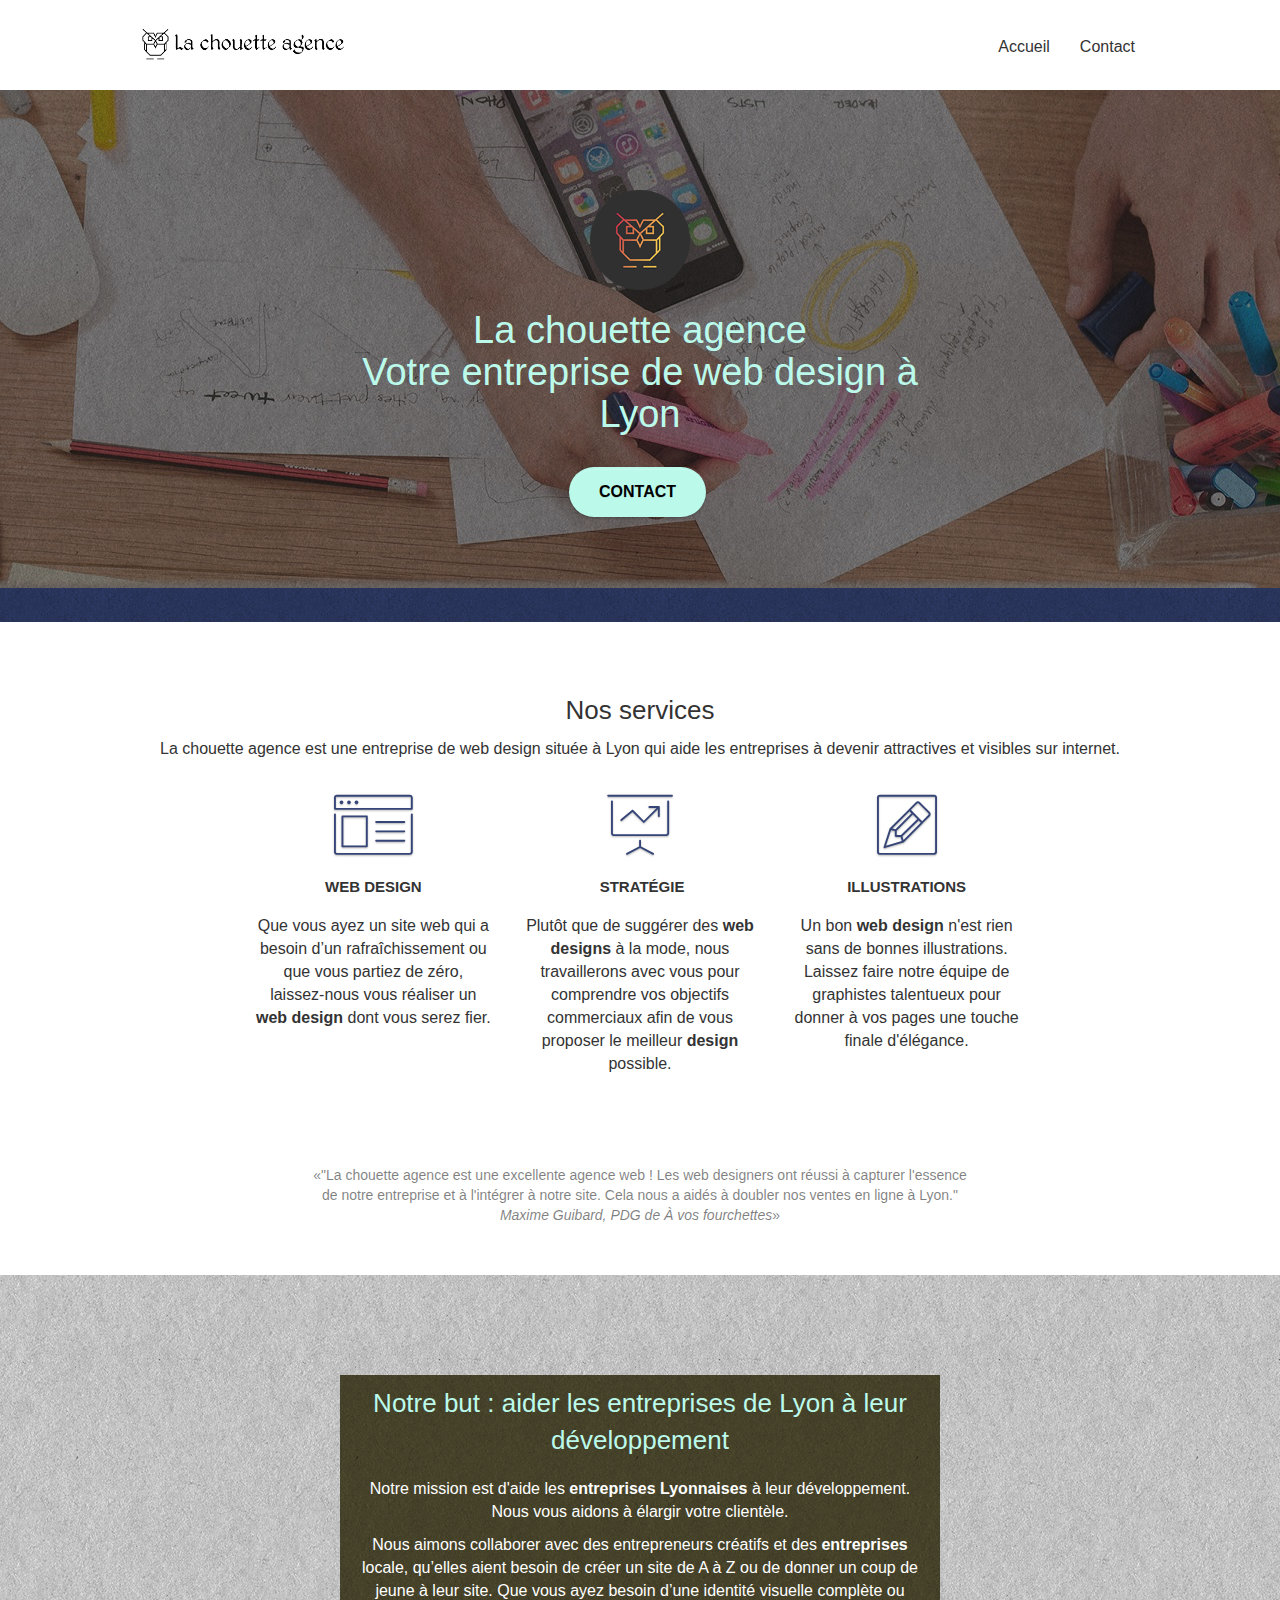
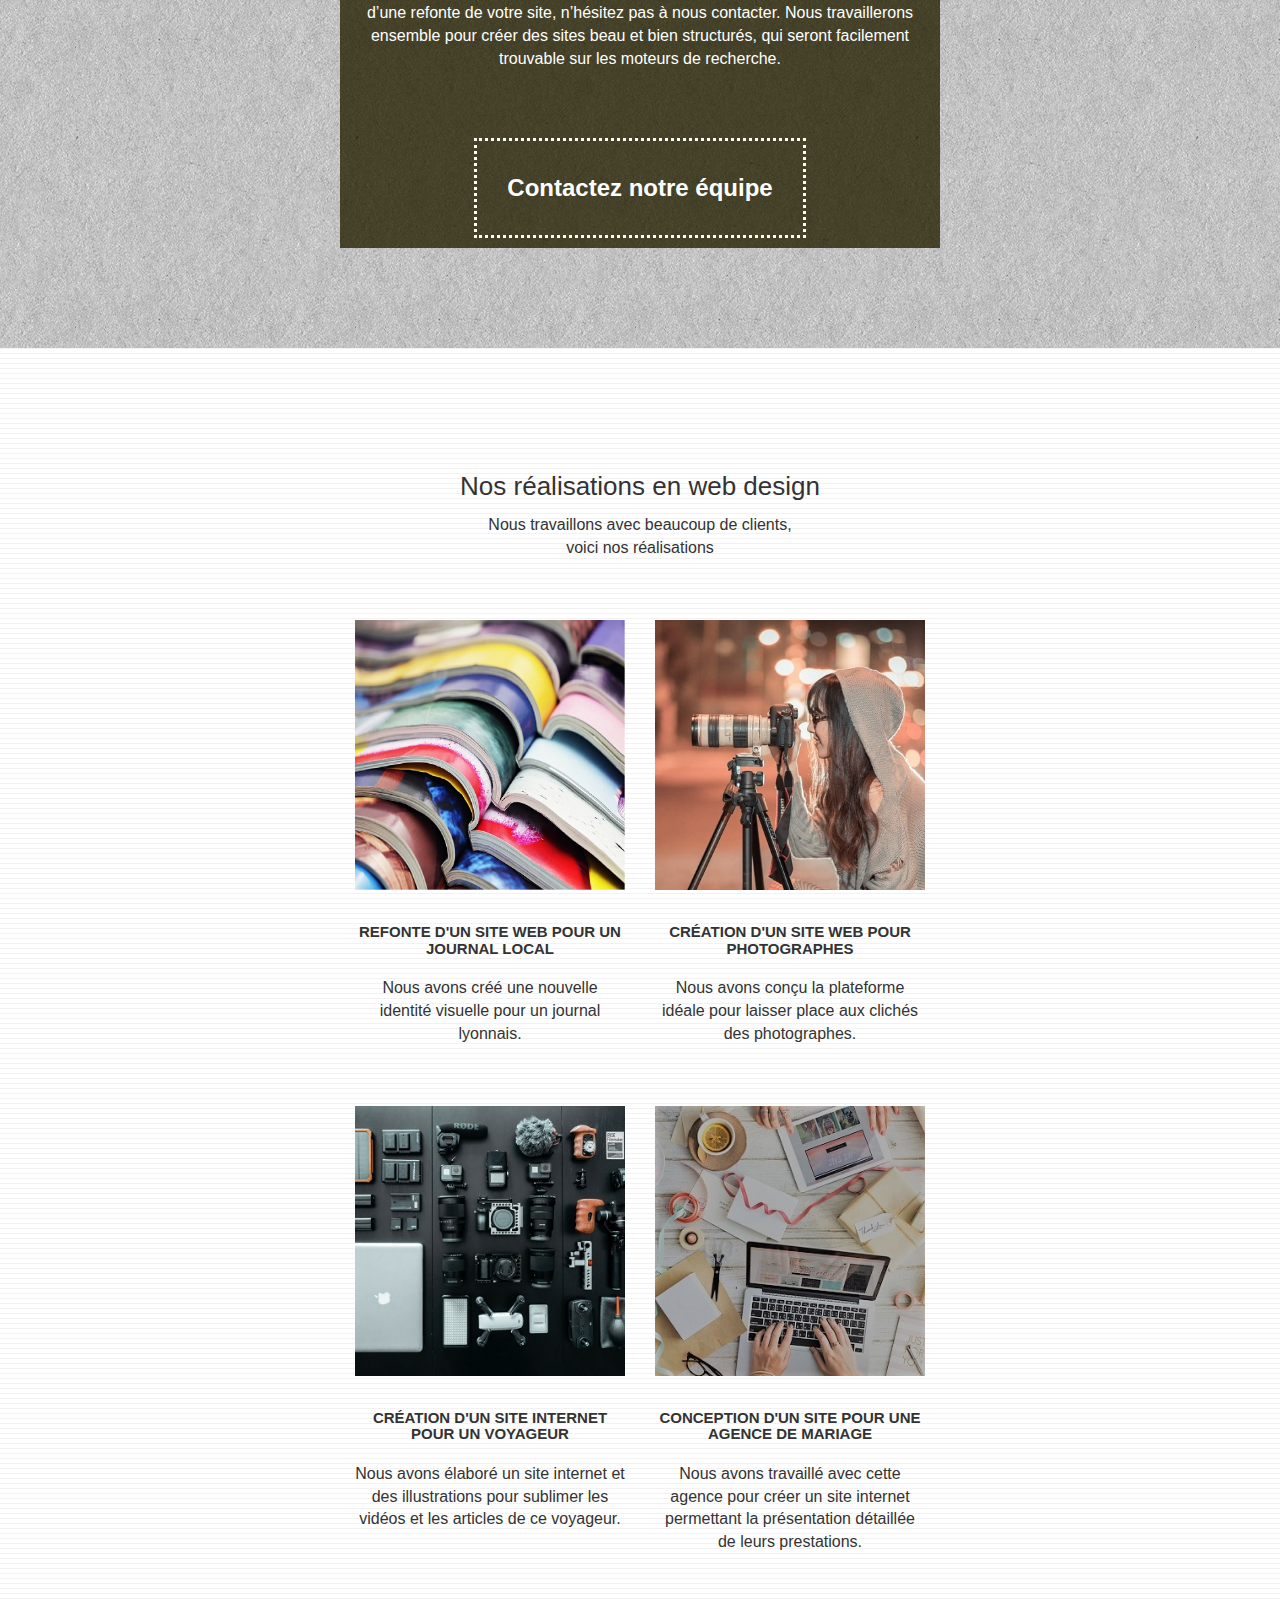
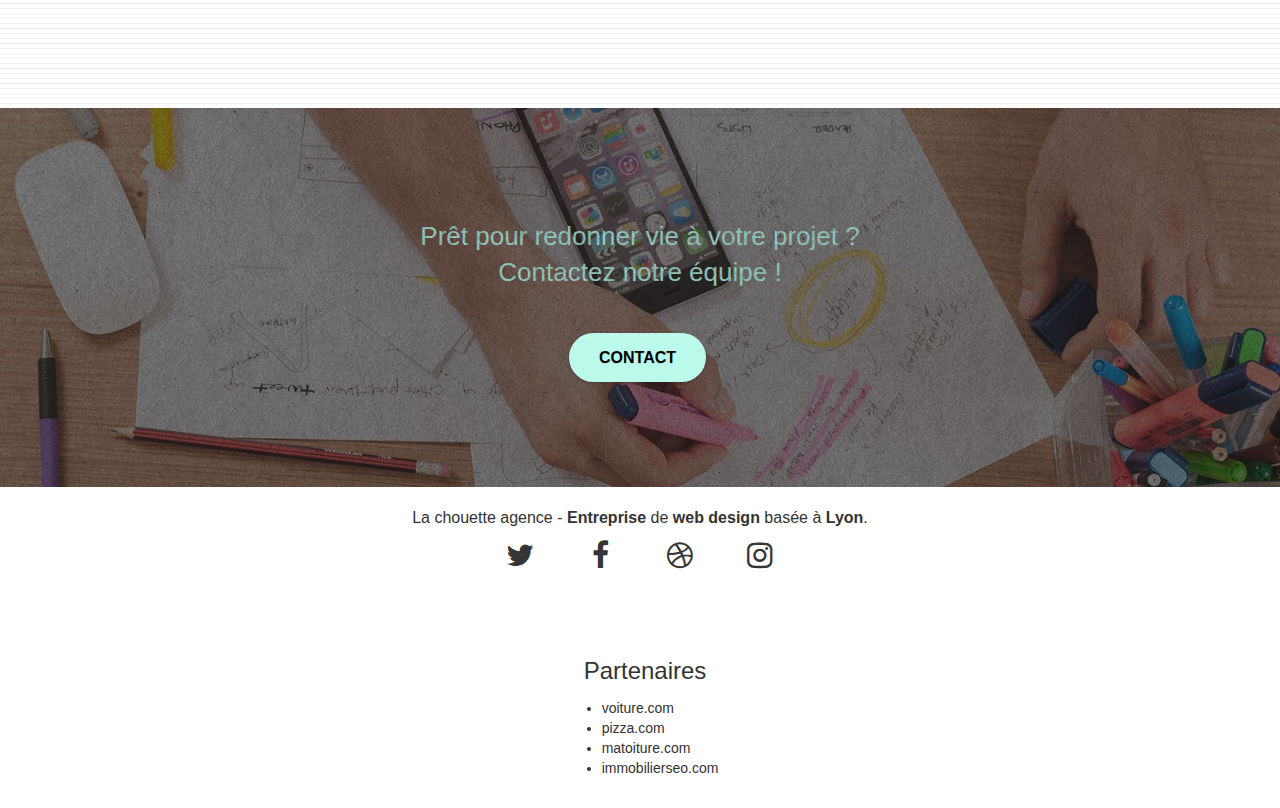
<file: index.html>
<!doctype html>
<html lang="fr">
<head>
    <meta charset="utf-8">
    <meta name="description" content="Votre entreprise de web design à Lyon - La Chouette Agence votre expert en web design">
    <meta name="viewport" content="width=device-width, initial-scale=1.0, viewport-fit=cover">
    <link rel="shortcut icon" type="image/png" href="favicon.jpg">
    
	<link rel="stylesheet" type="text/css" href="./css/bootstrap.css">
	<link rel="stylesheet" type="text/css" href="style.css">
	<link rel="stylesheet" type="text/css" href="./css/font-awesome.css">
	<link rel="stylesheet" type="text/css" href="./css/et-line.css">
	
    
	<script src="./js/jquery-2.1.0.js" defer></script>
	<script src="./js/bootstrap.js" defer></script>
	<script src="./js/blocs.js" defer></script>
	<script src="./js/jquery.touchSwipe.js" defer></script>
	<script src="./js/gmaps.js" defer></script>

    <title>La Chouette Agence - Entreprise de web design à Lyon</title>

    
<!-- Analytics -->
 
<!-- Analytics END -->
    
</head>
<body>
<!-- Principal conteneur -->
<div class="page-container">
    
<!-- bloc-0 -->
<header>

	<div class="bloc bgc-white l-bloc " id="bloc-0">
		
		<div class="container bloc-sm">

			<nav class="navbar row">
				
				<div class="navbar-header">
					
					<a class="navbar-brand" href="index.html"><img src="img/la-chouette-agence.png" alt="titre de la chouette agence" height="40" /></a>
					
					<button id="nav-toggle" type="button" class="ui-navbar-toggle navbar-toggle" data-toggle="collapse" data-target=".navbar-1">
						
						<span class="sr-only">Toggle navigation</span><span class="icon-bar"></span><span class="icon-bar"></span><span class="icon-bar"></span>
					
					</button>
				
				</div>
				
				<div class="collapse navbar-collapse navbar-1 special-dropdown-nav">
					
					<ul class="site-navigation nav navbar-nav">
						
						<li>
							<a href="index.html">Accueil</a>
						</li>
						
						<li>
							<a href="Contact.html">Contact</a>
						</li>
					
					</ul>
				
				</div>
			
			</nav>
		
		</div>
	
	</div>
<!-- bloc-0 END -->

<!-- bloc-1-presentation -->
	<div class="bloc bgc-dark-slate-blue bg-banniere d-bloc bg-t-edge bloc-bg-texture texture-paper b-parallax" id="bloc-1-hero">
		
		<div class="container bloc-lg">
			
			<div class="row tight-width-whitespace">
				
				<div class="col-sm-12">
					
					<img src="img/logo.png" class="center-block image-resize-mode" width="100" alt="logo de la chouette agence" />
					
					<h1 class="text-center hero-bloc-text tc-white">
						La chouette agence <br>Votre entreprise de web design à Lyon
					</h1>
					
					<div class="text-center">

						<a href="Contact.html" class="btn btn-lg btn-clean btn-rd cta-hero btn-atomic-tangerine" id="cta-hero">Contact</a>
					
					</div>
				
				</div>
			
			</div>
		
		</div>
	
	</div>
	
</header>
<!-- bloc-1-presentation END -->

<!-- bloc-2-services -->
<main>
	
	<section class="bloc bgc-white l-bloc" id="bloc-2-services">
		
		<div class="container bloc-md">
			
			<div class="row">

				<div>

					<h2 class="text-center">Nos services</h2>

				</div>
				
				<div class="col-sm-12 text-center">
					
					<p>La chouette agence est une entreprise de web design située à Lyon qui aide les entreprises à devenir attractives et visibles sur internet.</p>
				
				</div>
			
			</div>
			
			<div class="row voffset-lg med-width-whitespace">
				
				<article class="col-sm-4">
					
					<div class="text-center">
						<span class="et-icon-browser sm-shadow icon-dark-slate-blue icons icon-lg"></span>
					</div>
					
					<h3 class="mg-md text-center">
						Web design
					</h3>
					
					<p class="text-center ">
						Que vous ayez un site web qui a besoin d&rsquo;un rafraîchissement ou que vous partiez de zéro, laissez-nous vous réaliser un <strong>web design</strong> dont vous serez fier.
					</p>
				
				</article>
				
				<article class="col-sm-4">
					
					<div class="text-center">
						<span class="et-icon-presentation sm-shadow icon-dark-slate-blue icons icon-lg"></span>
					</div>
					
					<h3 class="mg-md text-center">
						&nbsp;Stratégie
					</h3>
					
					<p class="text-center ">
						Plutôt que de suggérer des <strong>web designs</strong> à la mode, nous travaillerons avec vous pour comprendre vos objectifs commerciaux afin de vous proposer le meilleur <strong>design</strong> possible.<br>
					</p>
				
				</article>
				
				<article class="col-sm-4">
					
					<div class="text-center">
						<span class="et-icon-edit sm-shadow icon-dark-slate-blue icons icon-lg"></span>
					</div>
					
					<h3 class="mg-md text-center">
						Illustrations
					</h3>
					
					<p class="text-center ">
						Un bon <strong>web design</strong> n'est rien sans de bonnes illustrations. Laissez faire notre équipe de graphistes talentueux pour donner à vos pages une touche finale d'élégance.
					</p>
				
				</article>
			
			</div>
			
			<div class="row voffset-lg voffset">
				
				<div class="col-xs-12 col-md-8 col-md-offset-2 text-center">
					
					<q>"La chouette agence est une excellente agence web ! Les web designers ont réussi à capturer l'essence de notre entreprise et à l'intégrer à notre site. Cela nous a aidés à doubler nos ventes en ligne à Lyon."<br><cite>Maxime Guibard, PDG de À vos fourchettes</cite></q>

				</div>
			
			</div>
		
		</div>
	
	</section>
	<!-- bloc-2-services END -->

	<!-- bloc-3-what-i-do -->
	<section class="bloc tc-white bgc-atomic-tangerine bg-presentation d-bloc bloc-bg-texture texture-paper b-parallax" id="bloc-3-what-i-do">
		
		<div class="container bloc-lg">
			
			<div class="row tight-width-whitespace black-background">
				
				<div class="col-sm-12">
					
					<h2 class="mg-md text-center tc-white">
						Notre but : aider les entreprises de Lyon à leur développement
					</h2>

					<p class="text-center white">Notre mission est d'aide les <strong>entreprises Lyonnaises</strong> à leur développement. Nous vous aidons à élargir votre clientèle.</p>
					
					<p class="text-center white">
						Nous aimons collaborer avec des entrepreneurs créatifs et des <strong>entreprises</strong> locale, qu’elles aient besoin de créer un site de A à Z ou de donner un coup de jeune à leur site. Que vous ayez besoin d’une identité visuelle complète ou d’une refonte de votre site, n’hésitez pas à nous contacter. Nous travaillerons ensemble pour créer des sites beau et bien structurés, qui seront facilement trouvable sur les moteurs de recherche. <br><br><a class="ltc-white bold-link" href="Contact.html">Contactez notre équipe</a><br>
					</p>
				
				</div>
			
			</div>
		
		</div>
	
	</section>
	<!-- bloc-3-what-i-do END -->

	<!-- bloc-4-portfolio -->
	<section class="bloc bgc-white bg-lines-h2-bg bg-repeat l-bloc" id="bloc-4-portfolio">
			
		<div class="container bloc-lg">
				
			<div class="row">
				
				<div>
					
					<h2 class="text-center">Nos réalisations en web design</h2>
				
				</div>	
				
				<div class="col-sm-12 text-center">
						
					<p>Nous travaillons avec beaucoup de clients, <br> voici nos réalisations</p>
				</div>
				
			</div>
				
				<div class="row tight-width-whitespace portfolio-row">
					
					<article class="col-sm-6">
						
						<a href="#" data-lightbox="img/magasines.jpg" data-gallery-id="gallery-1" data-caption="Refonte d'un site web pour un journal local" data-frame="snapshot-lb"><img src="img/magasines.jpg" alt="image d'illustration - magasines " class="img-responsive portfolio-thumb"/></a>
						
						<h3 class="mg-md text-center">
							Refonte d'un site web pour un journal local
						</h3>
						
						<p class="text-center">
							Nous avons créé une nouvelle identité visuelle pour un journal lyonnais.
						</p>
					
					</article>
					
					<article class="col-sm-6">
						
						<a href="#" data-lightbox="img/photographe.jpg" data-gallery-id="gallery-1" data-caption="Création d'un site web pour photographes" data-frame="snapshot-lb"><img src="img/photographe.jpg" class="img-responsive portfolio-thumb" alt="image d'illustration - photographe" /></a>
						
						<h3 class="mg-md text-center">
							Création d'un site web pour photographes
						</h3>
						
						<p class="text-center">
							Nous avons conçu la plateforme idéale pour laisser place aux clichés des photographes.
						</p>
					
					</article>
				
				</div>
				
				<div class="row tight-width-whitespace portfolio-row">
					
					<article class="col-sm-6">
						
						<a data-lightbox="img/matériel-photo.jpg" data-gallery-id="gallery-1" data-caption="Création d'un site internet pour un voyageur" data-frame="snapshot-lb"><img src="img/matériel-photo.jpg" class="img-responsive portfolio-thumb" alt="image d'illustration - matériel pour la photo"/></a>
						
						<h3 class="mg-md text-center">
							Création d'un site internet pour un voyageur
						</h3>
						
						<p class="text-center">
							Nous avons élaboré un site internet et des illustrations pour sublimer les vidéos et les articles de ce voyageur.
						</p>
					
					</article>
					
					<article class="col-sm-6">
						
						<a href="#" data-lightbox="img/bureau.jpg" data-gallery-id="gallery-1" data-caption="Conception d'un site pour une agence de mariage" data-frame="snapshot-lb"><img src="img/bureau.jpg" class="img-responsive portfolio-thumb" alt="image d'illustration - organisation d'un mariage" /></a>
						
						<h3 class="mg-md text-center">
							Conception d'un site pour une agence de mariage
						</h3>
						
						<p class="text-center">
							Nous avons travaillé avec cette agence pour créer un site internet permettant la présentation détaillée de leurs prestations.
						</p>
					
					</article>
				
				</div>
			
			</div>
	
	</section>
	<!-- bloc-4-portfolio END -->

	<!-- bloc-5-cta -->
		<section class="bloc bgc-dark-slate-blue bg-banniere d-bloc bloc-bg-texture texture-paper" id="bloc-5-cta">
			
			<div class="container bloc-lg">
				
				<div class="row tight-width-whitespace">
					
					<h2 class="mg-md text-center tc-white">
						Prêt pour redonner vie à votre projet ?<br>Contactez notre équipe !
					</h2>
					
					<div class="col-sm-12 text-center">
						
						<a href="Contact.html" class="btn btn-atomic-tangerine btn-clean btn-rd btn-lg cta-hero">Contact</a>
					
					</div>
				
				</div>
			
			</div>
		
		</section>
	<!-- bloc-5-cta END -->
</main>
<!-- Footer - bloc-8 -->
<footer class="bloc bgc-atomic-tangerine d-bloc" id="bloc-8">
	
	<div class="container bloc-sm">
		
		<div class="row">
			
			<div class="col-sm-12">
				
				<p class="text-center">
					La chouette agence - <strong>Entreprise</strong> de <strong>web design</strong> basée à <strong>Lyon</strong>.<br>
				</p>
				
				<div class="row row-no-gutters social">
					
					<div class="col-sm-3">
						
						<div class="text-center">
							
							<a id="twitter" class="social" href="index.html"  aria-label="twitter"><span class="fa fa-twitter icon-md"></span></a>
						
						</div>
					
					</div>
					
					<div class="col-sm-3">
						
						<div class="text-center">
							
							<a id="facebook" class="social" href="index.html" aria-label="facebook"><span class="fa fa-facebook icon-md"></span></a>
						
						</div>
					
					</div>
					
					<div class="col-sm-3">
						
						<div class="text-center">
							
							<a id="dribbble" class="social" href="index.html" aria-label="dribbble"><span class="fa fa-dribbble icon-md"></span></a>
						
						</div>
					
					</div>
					
					<div class="col-sm-3">
						
						<div class="text-center">
							
							<a id="instagram" class="social" href="index.html" aria-label="instagram"><span class="fa fa-instagram icon-md"></span></a>
						
						</div>
					
					</div>
					
					
				</div>
				
				<div class="Partners row">
					
					
						
						<h2 class="Titre-partners">Partenaires</h2>
							
							<ul>
								<li><a href="voiture.com">voiture.com</a></li>
								<li><a href="pizza.com">pizza.com</a></li>
								<li><a href="matoiture.com">matoiture.com</a></li>
								<li><a href="immobilierseo.com">immobilierseo.com</a></li>
							</ul>		
					
					
					
					
				
				</div>
			
			</div>
		
		</div>
	
	</div>

</footer>
<!-- Footer - bloc-8 END -->
<span class="bloc-button btn btn-d scrollToTop" id="white" onclick="scrollToTarget('1')" tabindex="0"><span
	class="fa fa-chevron-up"></span></span>
</div>
<!-- Principal conteneur END -->
    

</body>
</html>
</file>
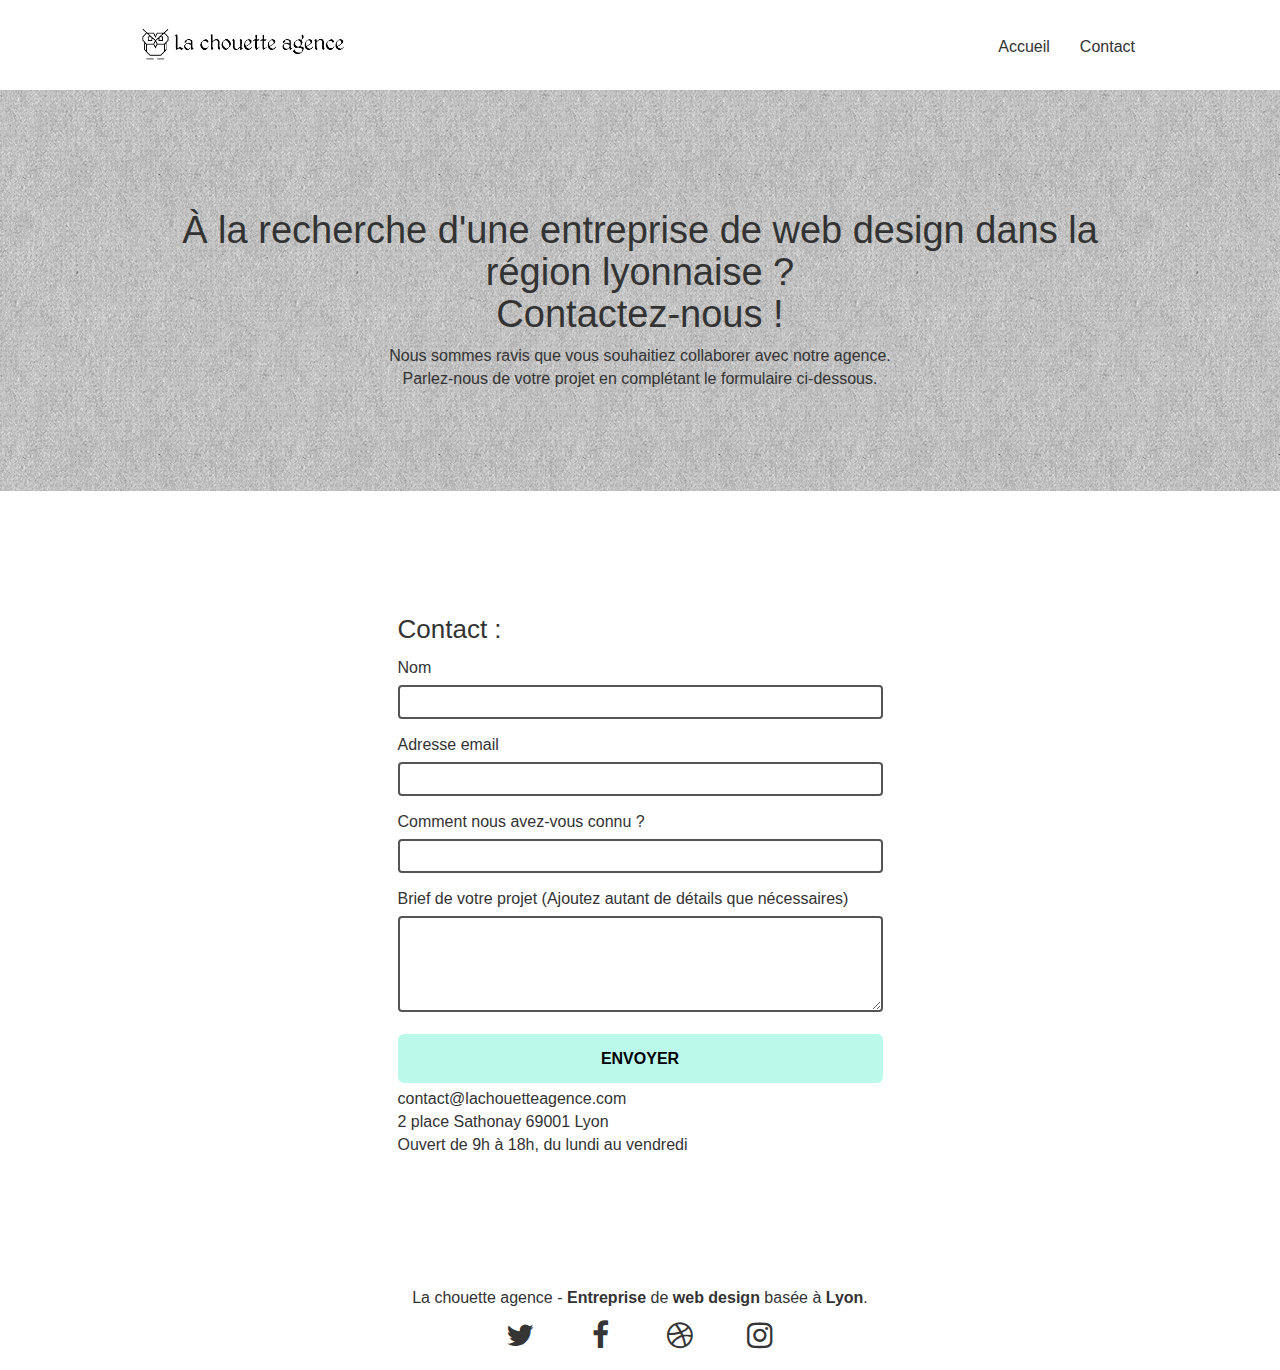
<file: Contact.html>
<!doctype html>
<html lang="fr">
<head>
    <meta charset="utf-8">
	<meta name="description" content="Votre entreprise de web design à lyon - Contactez la Chouette Agence">
	<meta name="viewport" content="width=device-width, initial-scale=1.0, viewport-fit=cover">
	<link rel="shortcut icon" type="image/png" href="favicon.jpg">

	<link rel="stylesheet" type="text/css" href="./css/bootstrap.css">
	<link rel="stylesheet" type="text/css" href="style.css">
	<link rel="stylesheet" type="text/css" href="./css/font-awesome.css">
	<link rel="stylesheet" type="text/css" href="./css/et-line.css">


	<script src="./js/jquery-2.1.0.js" defer></script>
	<script src="./js/bootstrap.js" defer></script>
	<script src="./js/blocs.js" defer></script>
	<script src="./js/jqBootstrapValidation.js" defer></script>
	<script src="./js/formHandler.js" defer></script>

	<title>La Chouette Agence - Contact</title>
    
<!-- Analytics -->
 
<!-- Analytics END -->
    
</head>
<body>
<!-- Principal conteneur -->
	<div class="page-container">
		
	<header>
		<!-- bloc-0 -->
		<div class="bloc bgc-white l-bloc " id="bloc-0">
		
			<div class="container bloc-sm">
	
				<nav class="navbar row">
					
					<div class="navbar-header">
						
						<a class="navbar-brand" href="index.html"><img src="img/la-chouette-agence.png" alt="titre de la chouette agence" height="40" /></a>
						
						<button id="nav-toggle" type="button" class="ui-navbar-toggle navbar-toggle" data-toggle="collapse" data-target=".navbar-1">
							
							<span class="sr-only">Toggle navigation</span><span class="icon-bar"></span><span class="icon-bar"></span><span class="icon-bar"></span>
						
						</button>
					
					</div>
					
					<div class="collapse navbar-collapse navbar-1 special-dropdown-nav">
						
						<ul class="site-navigation nav navbar-nav">
							
							<li>
								<a href="index.html">Accueil</a>
							</li>
							
							<li>
								<a href="Contact.html">Contact</a>
							</li>
						
						</ul>
					
					</div>
				
				</nav>
			
			</div>
		
		</div>
		<!-- bloc-0 END -->

		<!-- bloc-6 -->
		<div class="bloc bg-dots-bg bg-repeat bgc-atomic-tangerine d-bloc bloc-bg-texture texture-paper" id="bloc-6">
			
			<div class="container bloc-lg">
				
				<div class="row">
					
					<div class="col-sm-12">
						
						<h1 class="text-center hero-bloc-text">
							À la recherche d'une entreprise de web design dans la région lyonnaise ? <br> Contactez-nous !
						</h1>
						
						<p class="text-center mg-lg tight-width-whitespace">
							Nous sommes ravis que vous souhaitiez collaborer avec notre agence.<br>
							Parlez-nous de votre projet en complétant le formulaire ci-dessous.
						</p>
					
					</div>
				
				</div>
			
			</div>
		
		</div>
		<!-- bloc-6 END -->
	</header>
		<!-- bloc-7 -->
	<main>
		
		<section class="bloc bgc-white l-bloc" id="bloc-7">
			
			<div class="container bloc-lg">
				
				<div class="row Form-column">
					
					<div class="col-sm-6">
						
						<form id="form_1">
							
							<h2>Contact :</h2>
							
							<div class="form-group">
								
								<label for="name">
									Nom
								</label>
								
								<input id="name" name="name" class="form-control" required />
							
							</div>
							
							<div class="form-group">
								
								<label for="email">
									Adresse email
								</label>
								
								<input id="email" name="email" class="form-control" type="email" required />
							
							</div>
							
							<div class="form-group">
								
								<label for="input_504">
									Comment nous avez-vous connu ?
								</label>
								
								<input class="form-control" name="input_504" type="email" required id="input_504" />
							
							</div>
							
							<div class="form-group">
								
								<label for="message">
									Brief de votre projet (Ajoutez autant de détails que nécessaires)<br>
								</label><textarea id="message" name="message" class="form-control" rows="4" cols="50" required></textarea>
							
							</div> 
							
							<button class="bloc-button btn btn-lg btn-block cta-hero btn-atomic-tangerine" type="submit">
								Envoyer
							</button>
						
						</form>
					
					</div>
					
					<div class="col-sm-6">
						
						<p>
							contact@lachouetteagence.com<br>2 place Sathonay 69001 Lyon<br>Ouvert de 9h à 18h, du lundi au vendredi<br>
						</p>
					
					</div>
				
				</div>
			
			</div>
		
		</section>
	
	</main>	
		<!-- bloc-7 END -->

		<!-- ScrollToTop Button -->
		<a class="bloc-button btn btn-d scrollToTop" onclick="scrollToTarget('1')"><span class="fa fa-chevron-up"></span></a>
		<!-- ScrollToTop Button END-->


		<!-- Footer - bloc-8 -->
		<footer class="bloc bgc-atomic-tangerine d-bloc" id="bloc-8">
			
			<div class="container bloc-sm">
				
				<div class="row">
					
					<div class="col-sm-12">
				
						<p class="text-center">
							La chouette agence - <strong>Entreprise</strong> de <strong>web design</strong> basée à <strong>Lyon</strong>.<br>
						</p>
						
						<div class="row row-no-gutters social">
							
							<div class="col-sm-3">
								
								<div class="text-center">
									
									<a id="twitter" class="social" href="index.html" aria-label="twitter"><span class="fa fa-twitter icon-md"></span></a>
								
								</div>
							
							</div>
							
							<div class="col-sm-3">
								
								<div class="text-center">
									
									<a id="facebook" class="social" href="index.html" aria-label="facebook"><span class="fa fa-facebook icon-md"></span></a>
								
								</div>
							
							</div>
							
							<div class="col-sm-3">
								
								<div class="text-center">
									
									<a id="dribbble" class="social" href="index.html" aria-label="dribbble"><span class="fa fa-dribbble icon-md"></span></a>
								
								</div>
							
							</div>
							
							<div class="col-sm-3">
								
								<div class="text-center">
									
									<a id="instagram" class="social" href="index.html" aria-label="instagram"><span class="fa fa-instagram icon-md"></span></a>
								
								</div>
							
							</div>
							
							
						</div>
						
						
					
					</div>
				</div>
			
			</div>
		
		</footer>
		<!-- Footer - bloc-8 END -->

	</div>
<!-- Principal conteneur END -->
    

</body>
</html>
</file>
<file: style.css>
body {
    margin: 0;
    padding: 0;
    background: #FFF;
    overflow-x: hidden;
    -webkit-font-smoothing: antialiased;
    -moz-osx-font-smoothing: grayscale;
}

a,
button {
    transition: all .3s ease-in-out;
    outline: none!important;
}

a:hover {
    text-decoration: none;
    cursor: pointer;
}

#page-loading-blocs-notifaction {
    position: fixed;
    top: 0;
    bottom: 0;
    width: 100%;
    z-index: 100000;
    background: #FFFFFF url("img/pageload-spinner.gif") no-repeat center center;
}



.bloc {
    width: 100%;
    clear: both;
    background: 50% 50% no-repeat;
    padding: 0 50px;
    -webkit-background-size: cover;
    -moz-background-size: cover;
    -o-background-size: cover;
    background-size: cover;
    position: relative;
}

.bloc .container {
    padding-left: 0;
    padding-right: 0;
}

.bloc-lg {
    padding: 100px 50px;
}

.bloc-md {
    padding: 50px;
}

.bloc-sm {
    padding: 20px 50px;
}

.bg-center,
.bg-l-edge,
.bg-r-edge,
.bg-t-edge,
.bg-b-edge,
.bg-tl-edge,
.bg-bl-edge,
.bg-tr-edge,
.bg-br-edge,
.bg-repeat {
    -webkit-background-size: auto!important;
    -moz-background-size: auto!important;
    -o-background-size: auto!important;
    background-size: auto!important;
}

.bg-repeat {
    background: repeat;
}

.bg-t-edge {
    background: top no-repeat;
}

.bloc-bg-texture::before {
    content: "";
    background-size: 2px 2px;
    position: absolute;
    top: 0;
    bottom: 0;
    left: 0;
    right: 0;
}

.texture-paper::before {
    background: url("img/texture-paper.png");
    background-size: 280px 280px;
}

.b-parallax {
    background-attachment: fixed;
}

/*.d-bloc {
    color: rgba(255, 255, 255, .7);
}*/

.d-bloc button:hover {
    color: rgba(255, 255, 255, .9);
}

.d-bloc .icon-round,
.d-bloc .icon-square,
.d-bloc .icon-rounded,
.d-bloc .icon-semi-rounded-a,
.d-bloc .icon-semi-rounded-b {
    border-color: rgba(255, 255, 255, .9);
}

.d-bloc .divider-h span {
    border-color: rgba(255, 255, 255, .2);
}

.d-bloc .a-btn,
.d-bloc .navbar a,
.d-bloc .navbar-brand,
.d-bloc a .icon-sm,
.d-bloc a .icon-md,
.d-bloc a .icon-lg,
.d-bloc a .icon-xl,
.d-bloc h1 a,
.d-bloc h2 a,
.d-bloc h3 a,
.d-bloc h4 a,
.d-bloc h5 a,
.d-bloc h6 a,
.d-bloc p a {
    color: #353535;
}

.d-bloc .a-btn:hover,
.d-bloc .navbar a:hover,
.d-bloc .navbar-brand:hover,
.d-bloc a:hover .icon-sm,
.d-bloc a:hover .icon-md,
.d-bloc a:hover .icon-lg,
.d-bloc a:hover .icon-xl,
.d-bloc h1 a:hover,
.d-bloc h2 a:hover,
.d-bloc h3 a:hover,
.d-bloc h4 a:hover,
.d-bloc h5 a:hover,
.d-bloc h6 a:hover,
.d-bloc p a:hover {
    color: #ac2d47;
}

.d-bloc .navbar-toggle .icon-bar {
    background: rgba(255, 255, 255, 1);
}

.d-bloc .btn-wire,
.d-bloc .btn-wire:hover {
    color: rgba(255, 255, 255, 1);
    border-color: rgba(255, 255, 255, 1);
}

.d-bloc .panel {
    color: rgba(0, 0, 0, .5);
}

.d-bloc .panel button:hover {
    color: rgba(0, 0, 0, .7);
}

.d-bloc .panel icon {
    border-color: rgba(0, 0, 0, .7);
}

.d-bloc .panel .divider-h span {
    border-color: rgba(0, 0, 0, .1);
}

.d-bloc .panel .a-btn {
    color: rgba(0, 0, 0, .6);
}

.d-bloc .panel .a-btn:hover {
    color: rgba(0, 0, 0, 1);
}

.d-bloc .panel .btn-wire,
.d-bloc .panel .btn-wire:hover {
    color: rgba(0, 0, 0, .7);
    border-color: rgba(0, 0, 0, .3);
}

.d-bloc .panel,
.l-bloc {
    color: rgba(0, 0, 0, .5);
}

.d-bloc .panel button:hover,
.l-bloc button:hover {
    color: rgba(0, 0, 0, .7);
}

.l-bloc .icon-round,
.l-bloc .icon-square,
.l-bloc .icon-rounded,
.l-bloc .icon-semi-rounded-a,
.l-bloc .icon-semi-rounded-b {
    border-color: rgba(0, 0, 0, .7);
}

.d-bloc .panel .divider-h span,
.l-bloc .divider-h span {
    border-color: rgba(0, 0, 0, .1);
}

.d-bloc .panel .a-btn,
.l-bloc .a-btn,
.l-bloc .navbar a,
.l-bloc .navbar-brand,
.l-bloc a .icon-sm,
.l-bloc a .icon-md,
.l-bloc a .icon-lg,
.l-bloc a .icon-xl,
.l-bloc h1 a,
.l-bloc h2 a,
.l-bloc h3 a,
.l-bloc h4 a,
.l-bloc h5 a,
.l-bloc h6 a,
.l-bloc p a {
    color: rgba(0, 0, 0, .6);
}

.d-bloc .panel .a-btn:hover,
.l-bloc .a-btn:hover,
.l-bloc .navbar a:hover,
.l-bloc .navbar-brand:hover,
.l-bloc a:hover .icon-sm,
.l-bloc a:hover .icon-md,
.l-bloc a:hover .icon-lg,
.l-bloc a:hover .icon-xl,
.l-bloc h1 a:hover,
.l-bloc h2 a:hover,
.l-bloc h3 a:hover,
.l-bloc h4 a:hover,
.l-bloc h5 a:hover,
.l-bloc h6 a:hover,
.l-bloc p a:hover {
    color: rgba(0, 0, 0, 1);
}

.l-bloc .navbar-toggle .icon-bar {
    color: rgba(0, 0, 0, .6);
}

.d-bloc .panel .btn-wire,
.d-bloc .panel .btn-wire:hover,
.l-bloc .btn-wire,
.l-bloc .btn-wire:hover {
    color: rgba(0, 0, 0, .7);
    border-color: rgba(0, 0, 0, .3);
}

.voffset {
    margin-top: 30px;
}

.voffset-lg {
    margin-top: 80px;
}

.row-no-gutters {
    margin-right: 0;
    margin-left: 0;
}

.row.row-no-gutters > [class^="col-"],
.row.row-no-gutters > [class*=" col-"] {
    padding-right: 0;
    padding-left: 0;
}

#bloc-1-hero h1 {
    font-size: 38px;
}

.navbar {
    margin-bottom: 0;
    z-index: 1;
}

.navbar-brand {
    height: auto;
    padding: 3px 15px;
    font-size: 25px;
    font-weight: normal;
    font-weight: 600;
    line-height: 38px;
}

.navbar-brand img {
    max-height: 200px;
    margin: 0 5px 0 0;
    display: inline-block;
    border-bottom: white solid 2px;
}

.navbar-brand img[src$=svg] {
    min-width: 100px;
}

.nav-center .navbar-brand img {
    margin: 0;
}

.navbar .nav {
    padding-top: 2px;
    margin-right: -16px;
    float: right;
    z-index: 1;
}
.navbar-nav li {
    border-bottom: solid 2px white;
  }
  
  .navbar-nav li:hover {
    border-bottom: solid 2px;
  }

  .nav > li {
    float: left;
    margin-top: 4px;
    font-size: 16px;
}

.navbar-nav .open .dropdown-menu > li > a {
    text-align: inherit;
}

.nav > li a:hover,
.nav > li a:focus {
    background: transparent;
}

.navbar-toggle {
    margin: 10px 10px 0 0;
    border: 0px;
}

.navbar-toggle:hover {
    background: transparent!important;
}

.navbar-toggle .icon-bar {
    background-color: rgba(0, 0, 0, .5);
    width: 26px;
}

.nav-invert .navbar .nav {
    float: left;
}

.nav-invert .navbar-header,
.nav-invert .navbar-brand {
    float: right;
    position: relative;
    z-index: 2;
}

@media (min-width: 768px) {
    .site-navigation {
        position: absolute;
        top: 50%;
        right: 20px;
        transform: translate(0, -50%);
        -webkit-transform: translateY(-50%);
    }
    .nav > li .dropdown-menu a,
    .nav > li .dropdown-menu a:hover {
        color: #272525;
    }
    .nav-invert .site-navigation {
        left: 0;
        right: 0;
    }
    .nav-center {
        text-align: center;
    }
    .nav-center .navbar-header {
        width: 100%;
    }
    .nav-center .navbar-header,
    .nav-center .navbar-brand,
    .nav-center .nav > li {
        float: none;
        display: inline-block;
    }
    .nav-center .site-navigation {
        position: relative;
        width: 100%;
        right: 0;
        margin-right: 0px;
        margin-top: 20px;
    }
    .nav-center.mini-nav .navbar-toggle {
        float: none;
        margin: 10px auto 0;
    }
}

.nav > li > .dropdown a {
    background: none!important;
    display: block;
    padding: 14px 15px;
}

nav .caret {
    margin: 0 5px;
}

.dropdown-menu .dropdown-menu {
    top: -8px;
    left: 100%;
}

.dropdown-menu .dropmenu-flow-right {
    top: 100%;
    left: 0;
    margin-left: -1px;
    border-top-left-radius: 0;
    border-top-right-radius: 0;
}

.dropdown-menu .dropdown span {
    border: 4px solid black;
    border-top-color: transparent;
    border-right-color: transparent;
    border-bottom-color: transparent;
    margin: 6px -5px 0 0!important;
    float: right;
}

.mg-md {
    margin-top: 10px;
    margin-bottom: 20px;
}

.mg-lg {
    margin-top: 10px;
    margin-bottom: 40px;
}

.btn {
    margin: 0 5px 5px 0;
}

.btn.pull-right {
    margin: 0 0 5px 5px;
}

.btn-d {
    color: #FFF;
    background: rgba(0, 0, 0, .3);
}

button {
    outline: none!important;
}

.btn-rd {
    border-radius: 40px;
}

.btn-clean {
    border: 1px solid rgba(0, 0, 0, .08);
    border-bottom-color: rgba(0, 0, 0, .1);
    text-shadow: 0 1px 0 rgba(0, 0, 1, .1);
    box-shadow: 0 1px 3px rgba(0, 0, 1, .25), inset 0 1px 0 0 rgba(255, 255, 255, .15);
}

.icon-md {
    font-size: 30px!important;
}

.icon-lg {
    font-size: 60px!important;
}

.sm-shadow {
    text-shadow: 0 1px 2px rgba(0, 0, 0, .3);
}

.panel-sq,
.panel-sq .panel-heading,
.panel-sq .panel-footer {
    border-radius: 0;
}

.panel-rd {
    border-radius: 30px;
}

.panel-rd .panel-heading {
    border-radius: 29px 29px 0 0;
}

.panel-rd .panel-footer {
    border-radius: 0 0 29px 29px;
}

.form-control {
    border-color: rgba(0, 0, 0, .1);
    box-shadow: none;
}

.scrollToTop {
    width: 40px;
    height: 40px;
    position: fixed;
    bottom: 20px;
    right: 20px;
    opacity: 0;
    z-index: 500;
    transition: all .3s ease-in-out;
    background-color: #a42a42;
    border: solid 2px white;
}

.scrollToTop:hover {
    background-color: #4613fd;
  }
  
  .scrollToTop:focus {
    background-color: #4613fd ;
  }

.scrollToTop span {
    margin-top: 6px;
}

.showScrollTop {
    font-size: 14px;
    opacity: 1;
}

a[data-lightbox] {
    position: relative;
    display: flex;
    justify-content: center;
    align-items: center;
    text-align: center;
}

a[data-lightbox]:hover::before {
    content: "+";
    font-family: "HelveticaNeue-Light", "Helvetica Neue Light", "Helvetica Neue", Helvetica, Arial;
    font-size: 32px;
    width: 50px;
    height: 50px;
    line-height: 1.5;
    border-radius: 50%;
    background: rgba(0, 0, 0, .6);
    color: #FFF;
    font-weight: 100;
    z-index: 1;
    position: absolute;
    top: 50%;
    transform: translateY(-50%);
    -webkit-transform: translateY(-50%);
}

a[data-lightbox]:hover img {
    opacity: 0.6;
    -webkit-animation-fill-mode: none;
    animation-fill-mode: none;
}

#lightbox-modal {
    display: flex;
    align-items: center;
}

#lightbox-modal .modal-dialog {
    width: 90%;
    max-width: 900px;
    margin: 0 auto 0;
}

#lightbox-modal .modal-dialog img {
    max-height: 90vh;
    margin: 0 auto;
}

.lightbox-caption {
    padding: 20px;
    color: #FFF;
    background: rgba(0, 0, 0, .5);
    position: absolute;
    left: 15px;
    right: 15px;
    bottom: 5px;
}

.close-lightbox {
    color: #FFF;
    font-size: 30px;
    position: absolute;
    top: 20px;
    right: 20px;
    z-index: 20;
    background: rgba(0, 0, 0, .5);
    border: none;
    line-height: 30px;
    padding: 0 9px 5px;
    opacity: 0.3;
}

.close-lightbox:hover,
.next-lightbox:hover,
.prev-lightbox:hover {
    opacity: 1.0;
    color: #FFF;
}

.next-lightbox,
.prev-lightbox {
    font-size: 20px;
    color: rgba(255, 255, 255, .9);
    background: rgba(0, 0, 0, .5);
    transition: all .2s ease-in-out;
    position: absolute;
    top: 45%;
    z-index: 1;
    opacity: 0.4;
}

.next-lightbox {
    padding: 6px 8px 1px 13px;
    right: 25px;
}

.prev-lightbox {
    padding: 6px 13px 1px 10px;
    left: 25px;
}

.snapshot-lb .modal-body {
    padding-bottom: 45px;
}

.snapshot-lb .lightbox-caption {
    padding: 0;
    color: rgba(0, 0, 0, .5);
    background: none;
}

h1,
h2,
h3,
h4,
h5,
h6,
p,
label,
.btn,
a {
    font-family: "helvetica";
    font-weight: 400;
    color:#333333!important;
}

.container {
    max-width: 1000px;
}

.hero-bloc-text {
    font-size: 38px;
}

.hero-bloc-text-sub {
    font-size: 36px;
}

.statement-bloc-text {
    line-height: 26px;
    font-style: italic;
    font-size: 20px;
    text-align: center;
    font-weight: lighter;
    max-width: 520px;
    margin: auto auto auto auto;
}

p {
    font-size: 16px;
}

.tight-width-whitespace {
    max-width: 600px;
    margin: auto auto auto auto;
}

.h1 {
    font-size: 20px;
    font-family: "Open Sans";
}

.cta-hero {
    margin-top: 22px;
    color: #FFFFFF!important;
    text-transform: uppercase;
    padding: 12px 28px 12px 28px;
    font-size: 16px;
    font-weight: 700;
}

.social {
    display: flex;
    justify-content: space-around;
    max-width: 320px;
    margin: auto auto auto auto;
    
}

h2 {
    font-size: 26px;
    line-height: 1.4em;
}

h3 {
    font-size: 15px;
    text-transform: uppercase;
    font-weight: 700;
    color: #333333!important;
}

.med-width-whitespace {
    max-width: 800px;
    margin: auto auto auto auto;
    box-shadow: 0px 0px 0px #000000;
}

h1 {
    color: #333333!important;
}

h4 {
    color: #333333!important;
}

.icons {
    margin-bottom: 14px;
    margin-top: 24px;
}

.white {
    color: #FFFFFF!important;
}

.portfolio-thumb {
    margin-bottom: 24px;
}

.portfolio-row {
    margin-bottom: 44px;
    margin-top: 50px;
}

.avatar {
    box-shadow: 0px 4px 9px rgba(0, 0, 0, 0.3);
}

.black-background {
    background-color: #5c5737;
}

.bold-link {
    font-weight: 900;
}
.bold-link:hover{
    font-weight: 900;
    text-decoration: underline!important;
}

.bgc-white {
    background-color: #FFFFFF;
}

.bgc-dark-slate-blue {
    background-color: #364577;
}

.bgc-atomic-tangerine {
    background-color: #fff;
}

.bgc-atomic-tangerine--color {
    background-color: #ac2d47;
  }

  #bloc-1-hero {
    min-height: 476px;
  }

.tc-white {
    color: #BBFAEB!important;
    
}
.tc-red{
    color: #ac2d47;
}

.btn-atomic-tangerine {
    background: #BBFAEB;
    color: black!important;
    border: solid 2px transparent;
}

.btn-atomic-tangerine:hover {
    background: #fdad17!important;
    color: #353535!important;
    border: solid 2px white;
}

.ltc-white {
    color: #FFFFFF!important;
    display: inline-block;
    font-size: 24px;
    padding: 30px;
    margin-top: 44px;
    border: solid 3px;
    border-style: dotted;

}

.ltc-white:hover {
    color: #cccccc!important;
}

.ltc-atomic-tangerine {
    color: #c27956!important;
}

.ltc-atomic-tangerine:hover {
    color: #c27956!important;
}

.icon-dark-slate-blue {
    color: #364577!important;
    border-color: #364577!important;
}

.bg-dots-bg {
    background-image: url("img/dots-bg.png");
}

.bg-lines-h2-bg {
    background-image: url("img/lines-h2-bg.png");
}

.bg-banniere {
    background-image: url("img/la-chouette-agence-banniere.jpg");
}

.bg-presentation {
    background-image: url("img/image-de-presentation.png");
}

.Partners{
    margin-top: 64px;
    margin-left: auto;
    margin-right: auto;
    width: 320px;
    text-align: justify;
    display: flex;
    flex-direction: column;
    align-items: center;
}

.Titre-partners{
    font-size: 24px;
    margin-left: 10px;
}

#form_1 {
    font-size: 16px;
  }
  
  #form_1 input,
  #form_1 textarea {
    border: 2px solid;
  }
  
  #form_1 input:focus,
  #form_1 textarea:focus {
    box-shadow: inset 0px 1px 1px 0px rgba(0, 0, 0, 0.07), 0px 0px 3px 3px rgba(155, 37, 61, 0.6);
  }

@media (max-width: 1024px) {
    .bloc {
        padding-left: 20px;
        padding-right: 20px;
    }
    .bloc.full-width-bloc,
    .bloc-tile-2.full-width-bloc .container,
    .bloc-tile-3.full-width-bloc .container,
    .bloc-tile-4.full-width-bloc .container {
        padding-left: 0;
        padding-right: 0;
    }
}

@media (max-width: 992px) and (min-width: 768px) {
    .navbar .nav {
        max-width: 80%
    }
    .nav-center.navbar .nav {
        max-width: 100%
    }
}

@media only screen and (min-width: 768px) and (max-width: 1024px) and (orientation: landscape) {
    .b-parallax {
        background-attachment: scroll;
    }
}

@media only screen and (min-width: 1024px) and (max-width: 1366px) and (-webkit-min-device-pixel-ratio: 1.5) {
    .b-parallax {
        background-attachment: scroll;
    }
}

@media (max-width: 991px) {
    .container {
        width: 100%;
    }
    .b-parallax {
        background-attachment: scroll;
    }
    .page-container,
    #hero-bloc {
        overflow-x: hidden;
        position: relative;
    }
   
    }
    .bloc-group,
    .bloc-group .bloc {
        display: block;
        width: 100%;
    }
    .bloc-fill-screen .fill-bloc-top-edge,
    .bloc-fill-screen .fill-bloc-bottom-edge {
        padding: 0 20px;
        
    }
    .Form-column{
        display: flex;
        flex-direction: column;
        align-items: center;

    }

@media (max-width: 767px) {
    .page-container {
        overflow-x: hidden;
        position: relative;
    }
    h1,
    h2,
    h3,
    h4,
    h5,
    h6,
    p,
    #disqus_thread {
        padding-left: 10px!important;
        padding-right: 10px!important;
    }
    .b-parallax {
        background-attachment: scroll;
    }
    .navbar .nav {
        padding-top: 0;
        border-top: 1px solid rgba(0, 0, 0, .2);
        float: none!important;
    }
    .navbar.row {
        margin-left: 0;
        margin-right: 0;
    }
    .site-navigation {
        position: inherit;
        transform: none;
        -webkit-transform: none;
        -ms-transform: none;
    }
    .nav > li {
        margin-top: 0;
        border-bottom: 1px solid rgba(0, 0, 0, .1);
        background: rgba(0, 0, 0, .05);
        text-align: left;
        padding-left: 15px;
        width: 100%;
    }
    .nav > li:hover {
        background: rgba(0, 0, 0, .08);
    }
    .dropdown .dropdown a .caret {
        float: none;
        margin: 5px 0 0 10px!important;
        border: 4px solid black;
        border-bottom-color: transparent;
        border-right-color: transparent;
        border-left-color: transparent;
    }
    #hero-bloc .navbar .nav {
        background: rgba(0, 0, 0, .8);
    }
    #hero-bloc .navbar .nav a {
        color: rgba(255, 255, 255, .6);
    }
    .hero {
        padding: 50px 0;
    }
    .hero-nav {
        left: -1px;
        right: -1px;
    }
    .navbar-collapse {
        padding: 0;
        overflow-x: hidden;
        -webkit-box-shadow: none;
        box-shadow: none;
    }
    .navbar-brand img {
        max-height: 40px;
        width: auto;
    }
    .nav-invert .navbar-header {
        float: none;
        width: 100%;
    }
    .nav-invert .navbar-toggle {
        float: left;
        margin-left: 10px;
    }
    .bloc {
        padding-left: 0;
        padding-right: 0;
    }
    .bloc-xxl,
    .bloc-xl,
    .bloc-lg {
        padding: 40px 0;
    }
    .bloc-sm,
    .bloc-md {
        padding-left: 0;
        padding-right: 0;
    }
    .bloc-tile-2 .container,
    .bloc-tile-3 .container,
    .bloc-tile-4 .container,
    .bloc-fill-screen .fill-bloc-top-edge,
    .bloc-fill-screen .fill-bloc-bottom-edge {
        padding-left: 0;
        padding-right: 0;
    }
    .a-block {
        padding: 0 10px;
    }
    .btn-dwn {
        display: none;
    }
    .voffset {
        margin-top: 5px;
    }
    .voffset-md {
        margin-top: 20px;
    }
    .voffset-lg {
        margin-top: 30px;
    }
    form {
        padding: 5px;
    }
    .close-lightbox {
        display: inline-block;
    }
    .blocsapp-device-iphone5 {
        background-size: 216px 425px;
        padding-top: 60px;
        width: 216px;
        height: 425px;
    }
    .blocsapp-device-iphone5 img {
        width: 180px;
        height: 320px;
    }

}

@media (max-width: 400px) {
    .bloc {
        padding-left: 0;
        padding-right: 0;
    }
    #bloc-1-hero h1{
        font-size: 30px;
    }
    .navbar-brand img{
        height: 28px;
    }
}

@media (max-width: 767px) {
    .bloc-mob-center-text {
        text-align: center;
    }
}
</file>
<file: css/et-line.css>
@font-face {
    font-family: et-line;
    src: url(../fonts/et-line.eot);
    src: url(../fonts/et-line.eot?#iefix) format('embedded-opentype'), url(../fonts/et-line.woff) format('woff'), url(../fonts/et-line.ttf) format('truetype'), url(../fonts/et-line.svg#et-line) format('svg');
    font-weight: 400;
    font-style: normal
}

.et-icon-adjustments,
.et-icon-alarmclock,
.et-icon-anchor,
.et-icon-aperture,
.et-icon-attachment,
.et-icon-bargraph,
.et-icon-basket,
.et-icon-beaker,
.et-icon-bike,
.et-icon-book-open,
.et-icon-briefcase,
.et-icon-browser,
.et-icon-calendar,
.et-icon-camera,
.et-icon-caution,
.et-icon-chat,
.et-icon-circle-compass,
.et-icon-clipboard,
.et-icon-clock,
.et-icon-cloud,
.et-icon-compass,
.et-icon-desktop,
.et-icon-dial,
.et-icon-document,
.et-icon-documents,
.et-icon-download,
.et-icon-dribbble,
.et-icon-edit,
.et-icon-envelope,
.et-icon-expand,
.et-icon-facebook,
.et-icon-flag,
.et-icon-focus,
.et-icon-gears,
.et-icon-genius,
.et-icon-gift,
.et-icon-global,
.et-icon-globe,
.et-icon-googleplus,
.et-icon-grid,
.et-icon-happy,
.et-icon-hazardous,
.et-icon-heart,
.et-icon-hotairballoon,
.et-icon-hourglass,
.et-icon-key,
.et-icon-laptop,
.et-icon-layers,
.et-icon-lifesaver,
.et-icon-lightbulb,
.et-icon-linegraph,
.et-icon-linkedin,
.et-icon-lock,
.et-icon-magnifying-glass,
.et-icon-map,
.et-icon-map-pin,
.et-icon-megaphone,
.et-icon-mic,
.et-icon-mobile,
.et-icon-newspaper,
.et-icon-notebook,
.et-icon-paintbrush,
.et-icon-paperclip,
.et-icon-pencil,
.et-icon-phone,
.et-icon-picture,
.et-icon-pictures,
.et-icon-piechart,
.et-icon-presentation,
.et-icon-pricetags,
.et-icon-printer,
.et-icon-profile-female,
.et-icon-profile-male,
.et-icon-puzzle,
.et-icon-quote,
.et-icon-recycle,
.et-icon-refresh,
.et-icon-ribbon,
.et-icon-rss,
.et-icon-sad,
.et-icon-scissors,
.et-icon-scope,
.et-icon-search,
.et-icon-shield,
.et-icon-speedometer,
.et-icon-strategy,
.et-icon-streetsign,
.et-icon-tablet,
.et-icon-target,
.et-icon-telescope,
.et-icon-toolbox,
.et-icon-tools,
.et-icon-tools-2,
.et-icon-trophy,
.et-icon-tumblr,
.et-icon-twitter,
.et-icon-upload,
.et-icon-video,
.et-icon-wallet,
.et-icon-wine {
    font-family: et-line;
    speak: none;
    font-style: normal;
    font-weight: 400;
    font-variant: normal;
    text-transform: none;
    line-height: 1;
    -webkit-font-smoothing: antialiased;
    -moz-osx-font-smoothing: grayscale;
    display: inline-block
}

.et-icon-mobile:before {
    content: "\e000"
}

.et-icon-laptop:before {
    content: "\e001"
}

.et-icon-desktop:before {
    content: "\e002"
}

.et-icon-tablet:before {
    content: "\e003"
}

.et-icon-phone:before {
    content: "\e004"
}

.et-icon-document:before {
    content: "\e005"
}

.et-icon-documents:before {
    content: "\e006"
}

.et-icon-search:before {
    content: "\e007"
}

.et-icon-clipboard:before {
    content: "\e008"
}

.et-icon-newspaper:before {
    content: "\e009"
}

.et-icon-notebook:before {
    content: "\e00a"
}

.et-icon-book-open:before {
    content: "\e00b"
}

.et-icon-browser:before {
    content: "\e00c"
}

.et-icon-calendar:before {
    content: "\e00d"
}

.et-icon-presentation:before {
    content: "\e00e"
}

.et-icon-picture:before {
    content: "\e00f"
}

.et-icon-pictures:before {
    content: "\e010"
}

.et-icon-video:before {
    content: "\e011"
}

.et-icon-camera:before {
    content: "\e012"
}

.et-icon-printer:before {
    content: "\e013"
}

.et-icon-toolbox:before {
    content: "\e014"
}

.et-icon-briefcase:before {
    content: "\e015"
}

.et-icon-wallet:before {
    content: "\e016"
}

.et-icon-gift:before {
    content: "\e017"
}

.et-icon-bargraph:before {
    content: "\e018"
}

.et-icon-grid:before {
    content: "\e019"
}

.et-icon-expand:before {
    content: "\e01a"
}

.et-icon-focus:before {
    content: "\e01b"
}

.et-icon-edit:before {
    content: "\e01c"
}

.et-icon-adjustments:before {
    content: "\e01d"
}

.et-icon-ribbon:before {
    content: "\e01e"
}

.et-icon-hourglass:before {
    content: "\e01f"
}

.et-icon-lock:before {
    content: "\e020"
}

.et-icon-megaphone:before {
    content: "\e021"
}

.et-icon-shield:before {
    content: "\e022"
}

.et-icon-trophy:before {
    content: "\e023"
}

.et-icon-flag:before {
    content: "\e024"
}

.et-icon-map:before {
    content: "\e025"
}

.et-icon-puzzle:before {
    content: "\e026"
}

.et-icon-basket:before {
    content: "\e027"
}

.et-icon-envelope:before {
    content: "\e028"
}

.et-icon-streetsign:before {
    content: "\e029"
}

.et-icon-telescope:before {
    content: "\e02a"
}

.et-icon-gears:before {
    content: "\e02b"
}

.et-icon-key:before {
    content: "\e02c"
}

.et-icon-paperclip:before {
    content: "\e02d"
}

.et-icon-attachment:before {
    content: "\e02e"
}

.et-icon-pricetags:before {
    content: "\e02f"
}

.et-icon-lightbulb:before {
    content: "\e030"
}

.et-icon-layers:before {
    content: "\e031"
}

.et-icon-pencil:before {
    content: "\e032"
}

.et-icon-tools:before {
    content: "\e033"
}

.et-icon-tools-2:before {
    content: "\e034"
}

.et-icon-scissors:before {
    content: "\e035"
}

.et-icon-paintbrush:before {
    content: "\e036"
}

.et-icon-magnifying-glass:before {
    content: "\e037"
}

.et-icon-circle-compass:before {
    content: "\e038"
}

.et-icon-linegraph:before {
    content: "\e039"
}

.et-icon-mic:before {
    content: "\e03a"
}

.et-icon-strategy:before {
    content: "\e03b"
}

.et-icon-beaker:before {
    content: "\e03c"
}

.et-icon-caution:before {
    content: "\e03d"
}

.et-icon-recycle:before {
    content: "\e03e"
}

.et-icon-anchor:before {
    content: "\e03f"
}

.et-icon-profile-male:before {
    content: "\e040"
}

.et-icon-profile-female:before {
    content: "\e041"
}

.et-icon-bike:before {
    content: "\e042"
}

.et-icon-wine:before {
    content: "\e043"
}

.et-icon-hotairballoon:before {
    content: "\e044"
}

.et-icon-globe:before {
    content: "\e045"
}

.et-icon-genius:before {
    content: "\e046"
}

.et-icon-map-pin:before {
    content: "\e047"
}

.et-icon-dial:before {
    content: "\e048"
}

.et-icon-chat:before {
    content: "\e049"
}

.et-icon-heart:before {
    content: "\e04a"
}

.et-icon-cloud:before {
    content: "\e04b"
}

.et-icon-upload:before {
    content: "\e04c"
}

.et-icon-download:before {
    content: "\e04d"
}

.et-icon-target:before {
    content: "\e04e"
}

.et-icon-hazardous:before {
    content: "\e04f"
}

.et-icon-piechart:before {
    content: "\e050"
}

.et-icon-speedometer:before {
    content: "\e051"
}

.et-icon-global:before {
    content: "\e052"
}

.et-icon-compass:before {
    content: "\e053"
}

.et-icon-lifesaver:before {
    content: "\e054"
}

.et-icon-clock:before {
    content: "\e055"
}

.et-icon-aperture:before {
    content: "\e056"
}

.et-icon-quote:before {
    content: "\e057"
}

.et-icon-scope:before {
    content: "\e058"
}

.et-icon-alarmclock:before {
    content: "\e059"
}

.et-icon-refresh:before {
    content: "\e05a"
}

.et-icon-happy:before {
    content: "\e05b"
}

.et-icon-sad:before {
    content: "\e05c"
}

.et-icon-facebook:before {
    content: "\e05d"
}

.et-icon-twitter:before {
    content: "\e05e"
}

.et-icon-googleplus:before {
    content: "\e05f"
}

.et-icon-rss:before {
    content: "\e060"
}

.et-icon-tumblr:before {
    content: "\e061"
}

.et-icon-linkedin:before {
    content: "\e062"
}

.et-icon-dribbble:before {
    content: "\e063"
}
</file>
